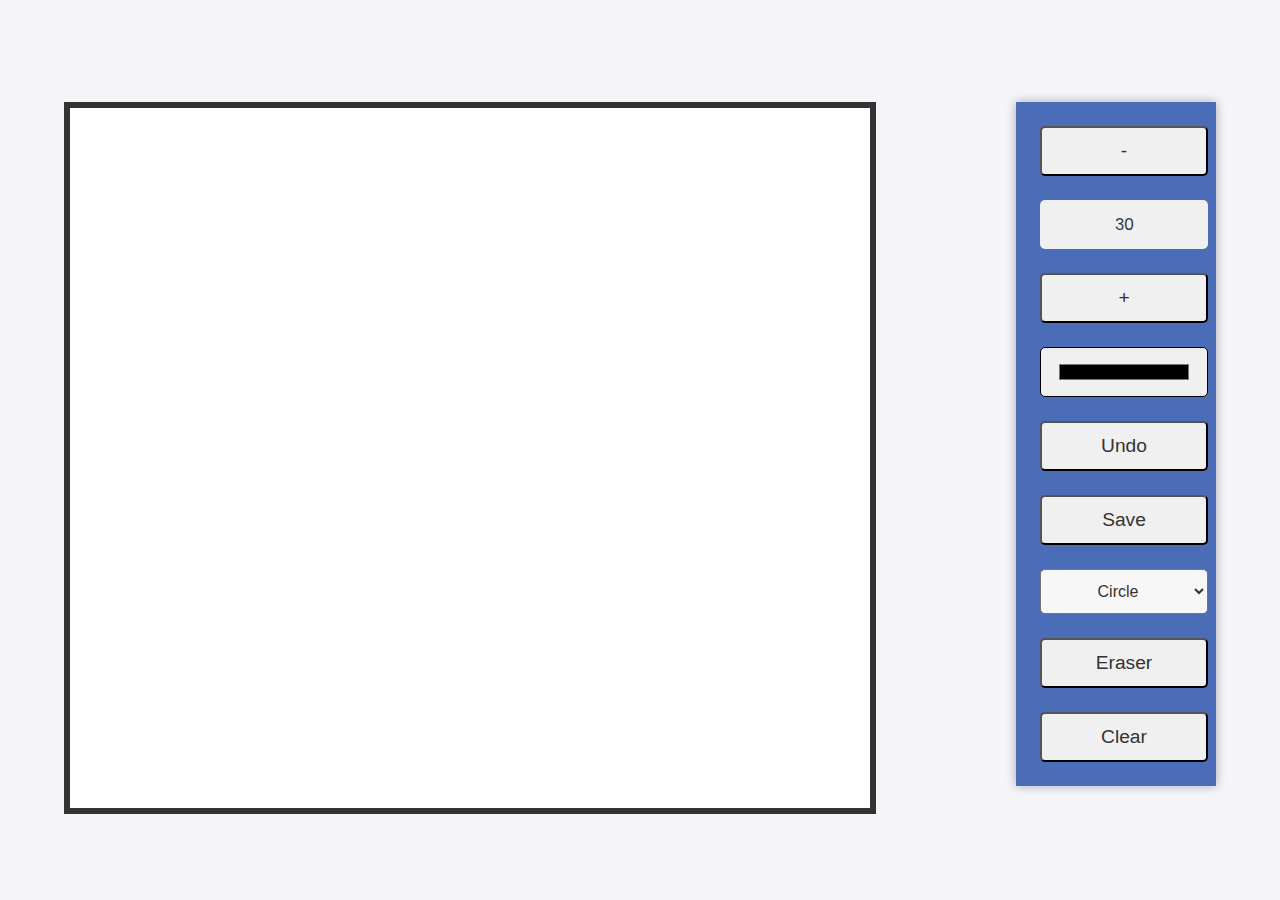
<file: drawingApp/index.html>
<!DOCTYPE html>
<html lang="en">
  <head>
    <meta charset="UTF-8" />
    <meta name="viewport" content="width=device-width, initial-scale=1.0" />
    <title>Drawing App</title>
    <link rel="stylesheet" href="style.css" />
    <script src="app.js" defer></script>
  </head>
  <body>
    <div class="main-container">
      <canvas id="canvas" width="800" height="700"></canvas>
      <div class="toolbox">
        <button id="decrease">-</button>
        <span id="size">30</span>
        <button id="increase">+</button>
        <input type="color" id="color" />
        <button id="undo">Undo</button>
        <button id="save">Save</button>
        <select id="shape">
          <option value="circle">Circle</option>
          <option value="square">Square</option>
          <option value="line">Line</option>
        </select>
        <button id="eraser">Eraser</button>
        <button id="clear">Clear</button>
      </div>
    </div>
  </body>
</html>
</file>
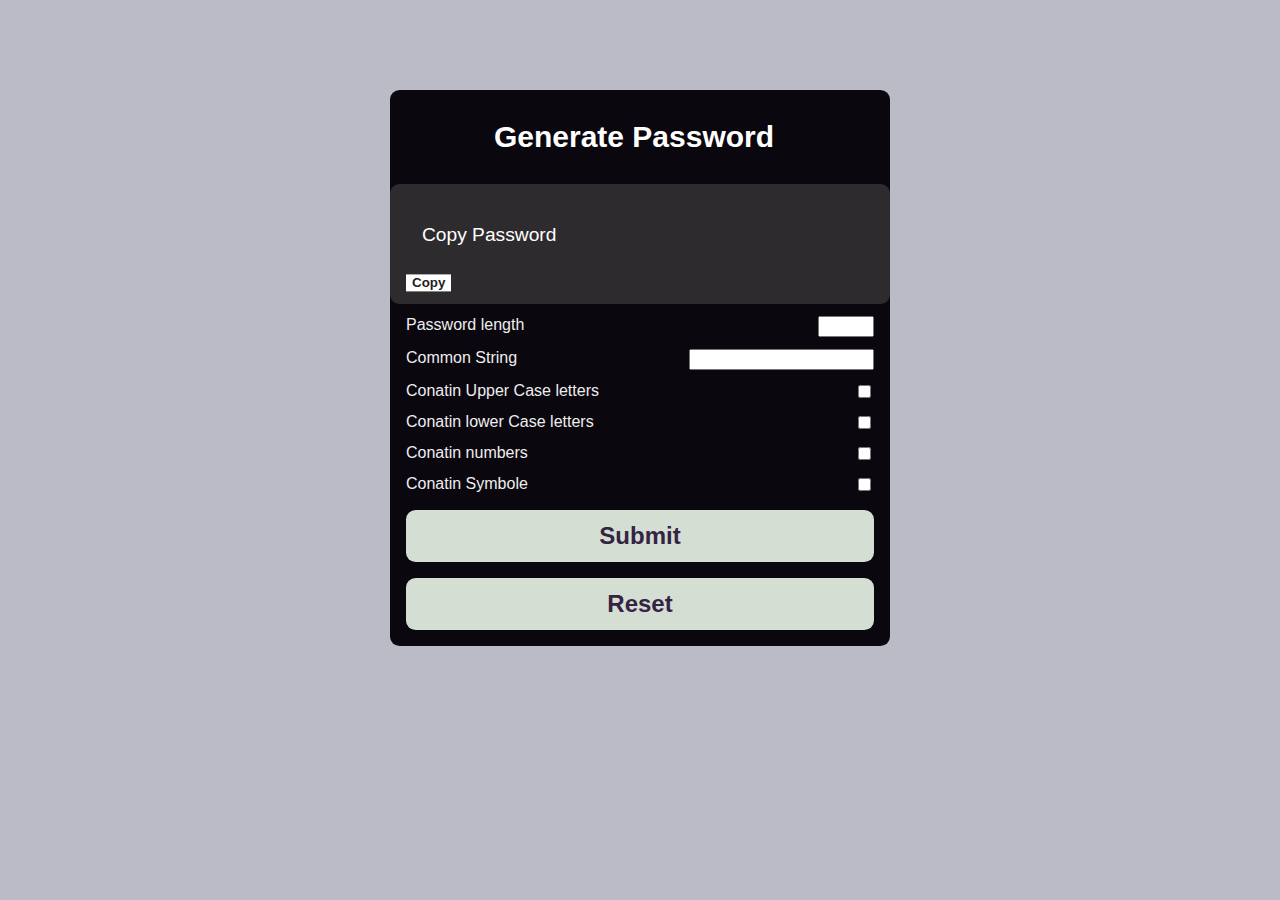
<file: password_generator/index.html>
<!DOCTYPE html>
<html lang="en">
  <head>
    <meta charset="UTF-8" />
    <meta name="viewport" content="width=device-width, initial-scale=1.0" />
    <title>Password Generator</title>
    <link rel="stylesheet" href="style.css" />
    <link
      rel="stylesheet"
      href="https://cdnjs.cloudflare.com/ajax/libs/font-awesome/5.14.0/css/all.min.css"
    />
    <script src="app.js" defer></script>
  </head>
  <body>
    <div class="pw-container">
      <h3
        style="
          font-family: Arial, Helvetica, sans-serif;
          text-align: center;
          font-size: 30px;
          font-weight: bold;
          margin-right: 12px;
        "
      >
        Generate Password
      </h3>

      <div class="pw-header">
        <div class="pw" id="pw">
          <span id="pw">Copy Password</span>
        </div>
        <button id="copy">Copy</button>
      </div>

      <div class="pw-body">
        <div class="form-control">
          <label for="length">Password length</label>
          <input id="length" type="number" min="6" max="20" />
        </div>

        <div class="form-control">
          <label for="string">Common String</label>
          <input id="string" type="text" />
        </div>

        <div class="form-control">
          <label for="upper">Conatin Upper Case letters</label>
          <input id="upper" type="checkbox" />
        </div>

        <div class="form-control">
          <label for="lower">Conatin lower Case letters</label>
          <input id="lower" type="checkbox" />
        </div>

        <div class="form-control">
          <label for="number">Conatin numbers</label>
          <input id="number" type="checkbox" />
        </div>

        <div class="form-control">
          <label for="symbol">Conatin Symbole</label>
          <input id="symbol" type="checkbox" />
        </div>
        <button class="generate" id="generate">Submit</button>
        <button class="reset" id="reset">Reset</button>
      </div>
    </div>
  </body>
</html>
</file>
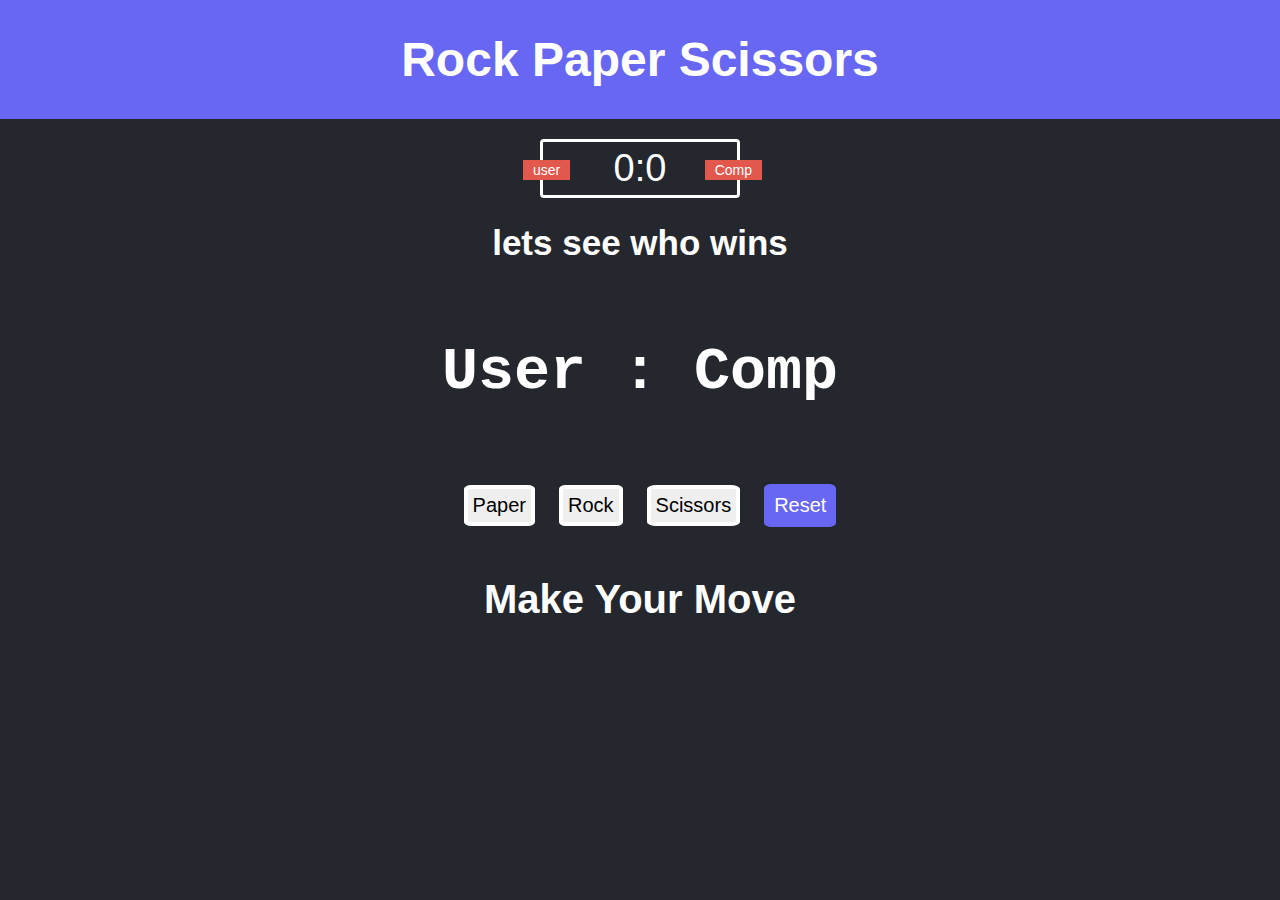
<file: rock_paper_scissor/index.html>
<!DOCTYPE html>
<html lang="en">
  <head>
    <meta charset="UTF-8" />
    <meta http-equiv="X-UA-Compatible" content="IE=edge" />
    <meta name="viewport" content="width=device-width, initial-scale=1.0" />
    <title>Rock Paper Scissors</title>
    <link rel="stylesheet" href="style.css" />
  </head>
  <body>
    <header>
      <h1>Rock Paper Scissors</h1>
    </header>

    <div class="score-board">
      <div id="user_label" class="badge">user</div>
      <div id="computer_label" class="badge">Comp</div>
      <span id="user-score">0</span>:<span id="computer_score">0</span>
    </div>

    <div class="results">
      <p>lets see who wins</p>
    </div>

    <div class="choices">
      <div id="nope">User : Comp</div>
      <div>
        <span id="resultHuman"> </span>
        <span id="resultComputer"></span>
      </div>

      <button class="choice" id="p">Paper</button>
      <button class="choice" id="r">Rock</button>
      <button class="choice" id="s">Scissors</button>
      <button class="choice" id="reset" onclick="window.location.reload();">
        Reset
      </button>
    </div>

    <div id="action-message">Make Your Move</div>
    <script src="app.js"></script>
  </body>
</html>
</file>
<file: drawingApp/style.css>
@import url("https://fonts.googleapis.com/css2?family=Poppins:wght@200;400;600&display=swap");

* {
  box-sizing: border-box;
}

body {
  background-color: #f4f4f9;
  display: flex;
  justify-content: center;
  align-items: center;
  height: 100vh;
  margin: 0;
  font-family: "Poppins", sans-serif;
}

.main-container {
  display: flex;
  align-items: flex-start;
  justify-content: space-between;
  width: 90%;
  max-width: 1200px;
  gap: 2rem;
}

canvas {
  border: 6px solid #333;
  background-color: white;
  margin-top: 15px;
}

.toolbox {
  background-color: #4b6cb7;
  padding: 1rem;
  display: flex;
  flex-direction: column;
  gap: 0.5rem;
  justify-content: flex-start;
  width: 200px;
  box-shadow: 0 0 10px rgba(0, 0, 0, 0.3);
  margin-top: 15px;
}

.toolbox button,
.toolbox span,
.toolbox select,
.toolbox input {
  font-size: 1.2rem;
  background-color: #f0f0f0;
  color: #333;
  padding: 0.75rem 1rem;
  border-radius: 5px;
  cursor: pointer;
  width: 100%;
  text-align: center;
}

#shape {
  width: 100%;
}

#color {
  height: 50px;
  border-radius: 5px;
}

.toolbox button:hover,
.toolbox select:hover {
  background-color: #e0e0e0;
}

.toolbox span {
  font-size: 1rem;
  display: inline-block;
}

.toolbox select {
  font-size: 1rem;
  background-color: #f7f7f7;
  color: #333;
}

.toolbox > * {
  margin: 0.5rem;
}

@media (max-width: 768px) {
  .main-container {
    flex-direction: column;
    align-items: center;
  }

  .toolbox {
    width: 90%;
    max-width: 400px;
    margin-top: 2rem;
  }

  canvas {
    width: 100%;
    max-width: 800px;
  }
}

@media (max-width: 480px) {
  .toolbox button,
  .toolbox span,
  .toolbox select,
  .toolbox input {
    font-size: 1rem;
    padding: 0.5rem 0.75rem;
  }
  canvas {
    width: 380px;
    height: 400px;
    margin-top: 30px;
  }
}
</file>
<file: password_generator/style.css>
* {
  box-sizing: border-box;
}

body {
  background-color: rgb(187, 186, 199);
  color: white;
  display: flex;
  align-items: center;
  justify-content: center;
  font-family: "Poppins", sans-serif;
  margin: 1;
  min-height: 80vh;
}

.pw-container {
  background-color: rgb(11, 7, 14);
  width: 500px;
  border-radius: 0.6rem;
}

.pw-header {
  background-color: rgb(45, 43, 46);
  padding: 1rem;
  align-items: right;
  border-radius: 0.6rem;
}

#copy {
  background-color: white;
  border: none;
  color: rgb(32, 29, 36);
  cursor: pointer;
  font-family: inherit;
  font-weight: bold;
  transform: translate(0, 20%);
  transition: opacity 0.2s ease, transform 0.2s ease;
}

.pw {
  background-color: rgb(45, 43, 46);
  border-radius: 0.6rem;
  display: flex;
  font-size: 1.2rem;
  align-items: center;
  height: 70px;
  width: 100%;
  position: relative;
  padding: 1rem;
  overflow: auto;
}

.pw:hover button {
  opacity: 1;
  transform: translate(0, 0%);
}

.pw-body {
  padding: 0 1rem 1rem;
}

.form-control {
  color: #eee;
  display: flex;
  justify-content: space-between;
  margin: 0.75rem 0;
}

.generate,
.reset {
  background-color: #d4ded3;
  border: none;
  color: rgb(52, 36, 68);
  cursor: pointer;
  display: block;
  font-size: 1.5rem;
  font-weight: bold;
  padding: 0.75rem;
  margin-top: 1rem;
  width: 100%;
  border-radius: 0.6rem;
}
.generate:hover,
.reset:hover {
  background-color: #817d6d;
}
</file>
<file: rock_paper_scissor/style.css>
* {
  margin: 0;
  padding: 0;
  box-sizing: border-box;
}

body {
  background-color: #24272e;
}

header {
  background-color: rgb(103, 103, 243);
  font-family: Asap, sans-serif;
  align-items: center;
  text-align: center;
  padding: 2rem;
  font-size: 1.5rem;
  font-weight: bold;
  color: white;
}

.score-board {
  margin: 20px auto;
  border: 3px solid white;
  width: 200px;
  color: white;
  text-align: center;
  border-radius: 4px;
  font-size: 38px;
  font-family: -apple-system, BlinkMacSystemFont, "Segoe UI", Roboto, Oxygen,
    Ubuntu, Cantarell, "Open Sans", "Helvetica Neue", sans-serif;
  padding-top: 5px;
  padding-bottom: 5px;
  position: relative;
}

.badge {
  background-color: #e2584d;
  color: white;
  font-size: 14px;
  padding: 2px 10px;
}

#user_label {
  position: absolute;
  top: 18px;
  left: -20px;
}

#computer_label {
  position: absolute;
  top: 18px;
  right: -25px;
}

.results {
  font-family: sans-serif;
  color: white;
  font-weight: bolder;
  text-align: center;
  font-size: 35px;
  padding: 5px;
  padding-bottom: 5px;
}

.choices {
  margin-top: 50px;
  margin-bottom: 50px;
  text-align: center;
}

.choice {
  margin-top: 40px;
  padding: 5px;
  font-size: 20px;
  display: inline-block;
  align-items: center;
  border: 4px solid white;
  margin-left: 20px;
  border-radius: 10%;
  cursor: pointer;
}

.choice :hover {
  background-color: white;
  border-radius: 47%;
}

#action-message {
  color: white;
  text-align: center;
  font-family: sans-serif;
  font-size: 40px;
  font-weight: 900;
}

#nope {
  padding: 20px;
  color: white;
  font-size: 60px;
  font-family: "Courier New", Courier, monospace;
  font-weight: 700;
}

#resultHuman {
  padding: 20px;
}

#reset {
  color: white;
  background-color: rgb(103, 103, 243);
  border: none;
  padding: 10px;
}
</file>
